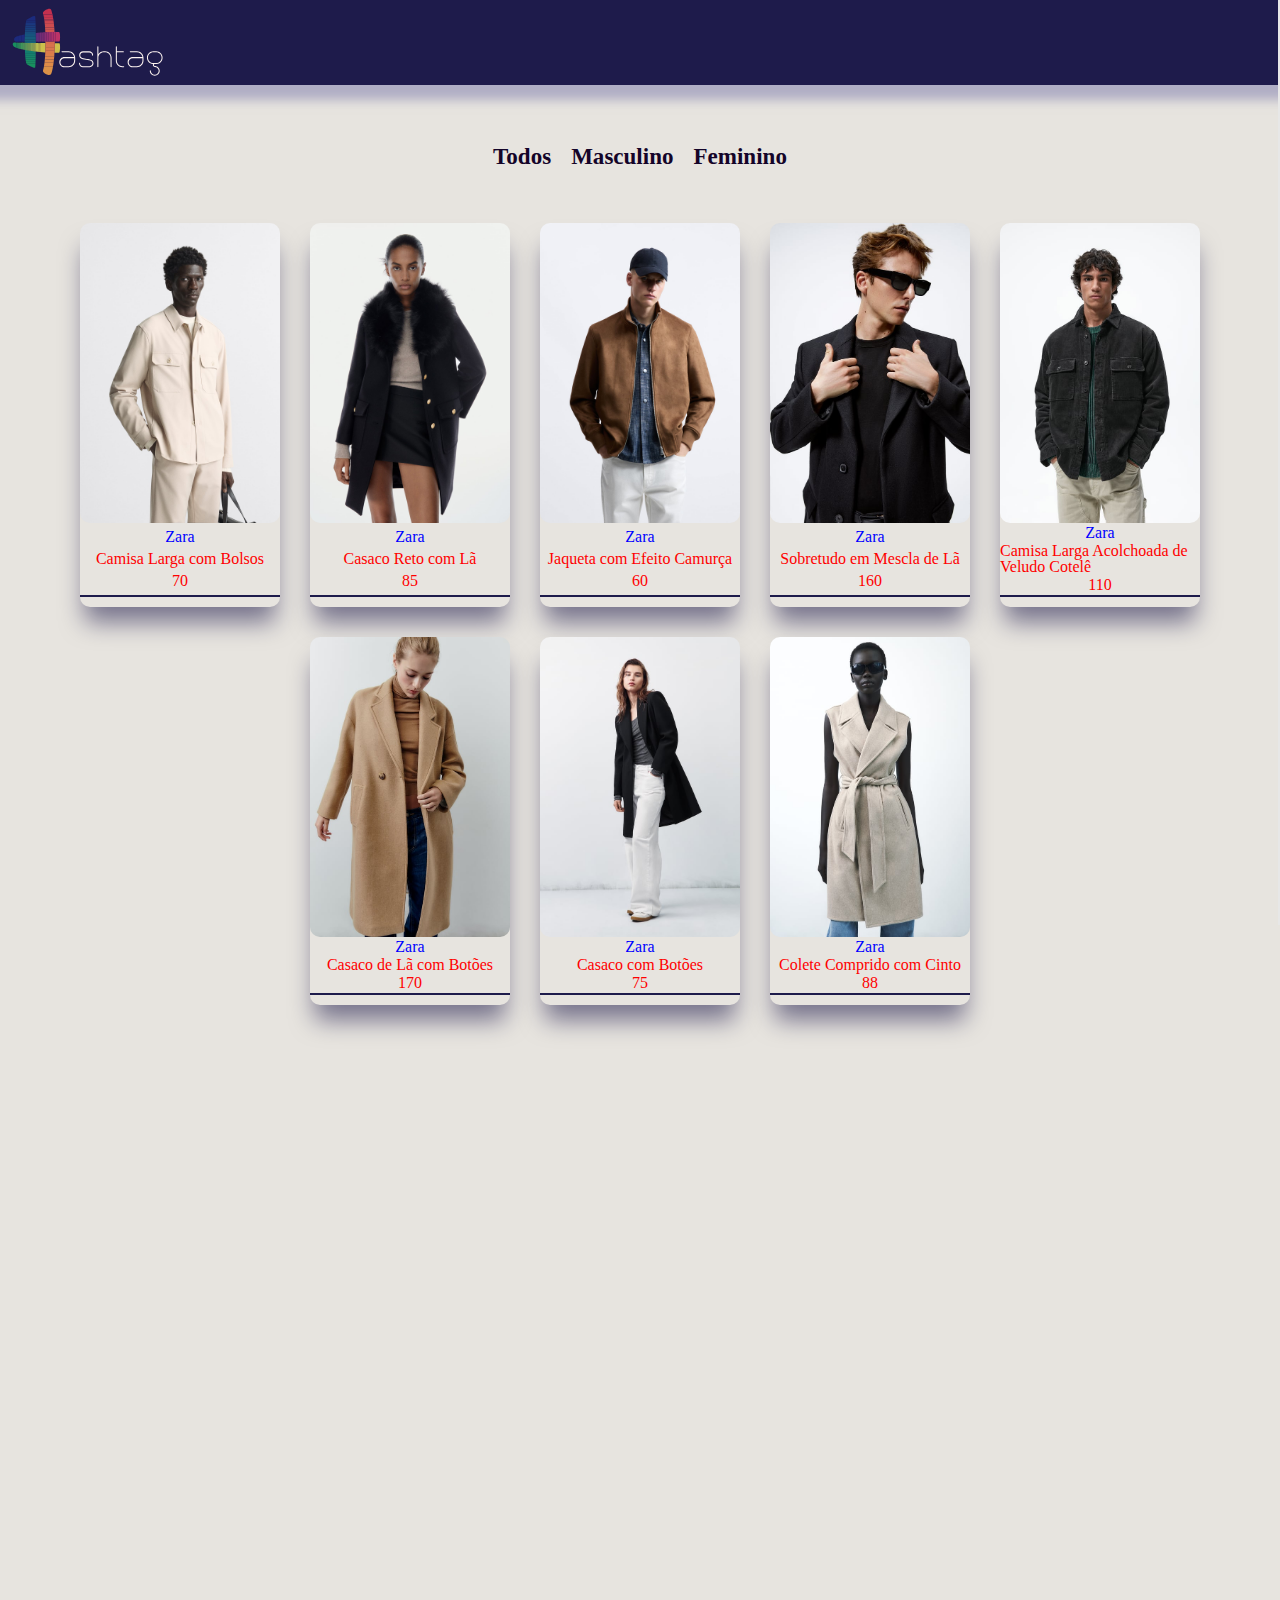
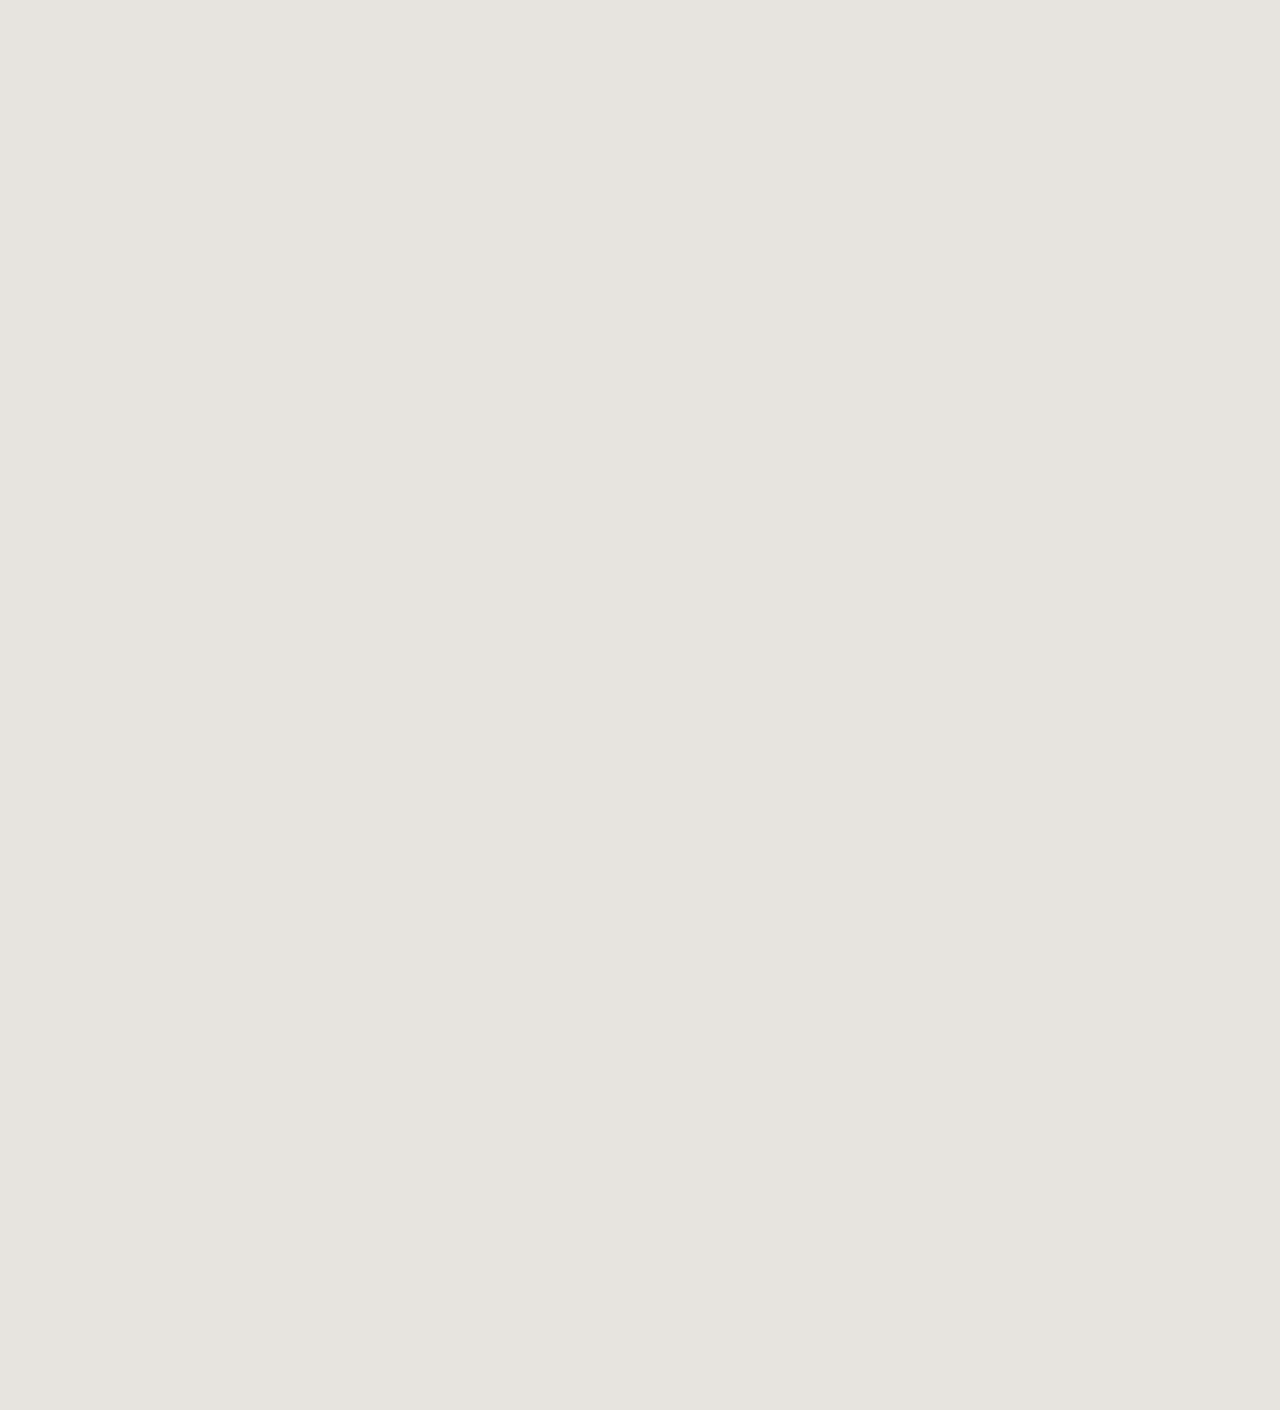
<file: index.html>
<!DOCTYPE html>
<html lang="en">
<head>
    <meta charset="UTF-8">
    <meta name="viewport" content="width=device-width, initial-scale=1.0">
    <title>Lojinha</title>
    <link rel="stylesheet" href="./ResetCompleto.css">
    <link rel="stylesheet" href="./style.css">

    <link rel="stylesheet" href="https://cdnjs.cloudflare.com/ajax/libs/font-awesome/6.4.2/css/all.min.css" 
    integrity="sha512-z3gLpd7yknf1YoNbCzqRKc4qyor8gaKU1qmn+CShxbuBusANI9QpRohGBreCFkKxLhei6S9CQXFEbbKuqLg0DA==" 
    crossorigin="anonymous" 
    referrerpolicy="no-referrer" />

</head>
<body>
    <section id="carrinho">

        <div id="cabecalho-carrinho">
            <p>Meu carrinho</p>
            <button id="fechar-carrinho"><i class="fa-solid fa-circle-xmark"></i></button>
        </div>

       <section id="produtos-carrinho" class="ContainerCart">
         <!-- conteudo -->
       </section>

       <p id="preco-total">Total: $0.00</p>
       <button id="ButEnd">Finalizar compra</button>

     
    </section>


    <header class="headerr">
        <a href="/Project-Store"><img class="Logo" src="./assets/logo/hashtag.svg" alt="Logo do Magazine"></a>
        
        <div class="DivButt">
            <button class="Butt Cart"><i class="fa-solid fa-cart-shopping"></i></button>
            <a href="/Project-Store/Pedidos.html"><button class="Butt"><i class="fa-solid fa-user"></i></button></a>
        </div>

    </header>
    <main>

        <section class="Filtros"><!-- group & pear -->
            <input id="exibir-todos" type="radio" name="filtro" class="hid">
            <label id="exTodos" for="exibir-todos">Todos</label>

            <input id="exibir-masc" type="radio" name="filtro" class="hid">
            <label id="exMasc"  for="exibir-masc">Masculino</label>

            <input id="exibir-fem" type="radio" name="filtro" class="hid">
            <label id="exFem" for="exibir-fem">Feminino</label>
        </section>

        <section id="container-produto">

        </section>

    </main>
    <!-- <footer></footer> -->
    
    <script type="module" src="./JS/main.js"></script>
    <script src="./JS/menuCarrinho.js"></script>
</body>
</html>
</file>
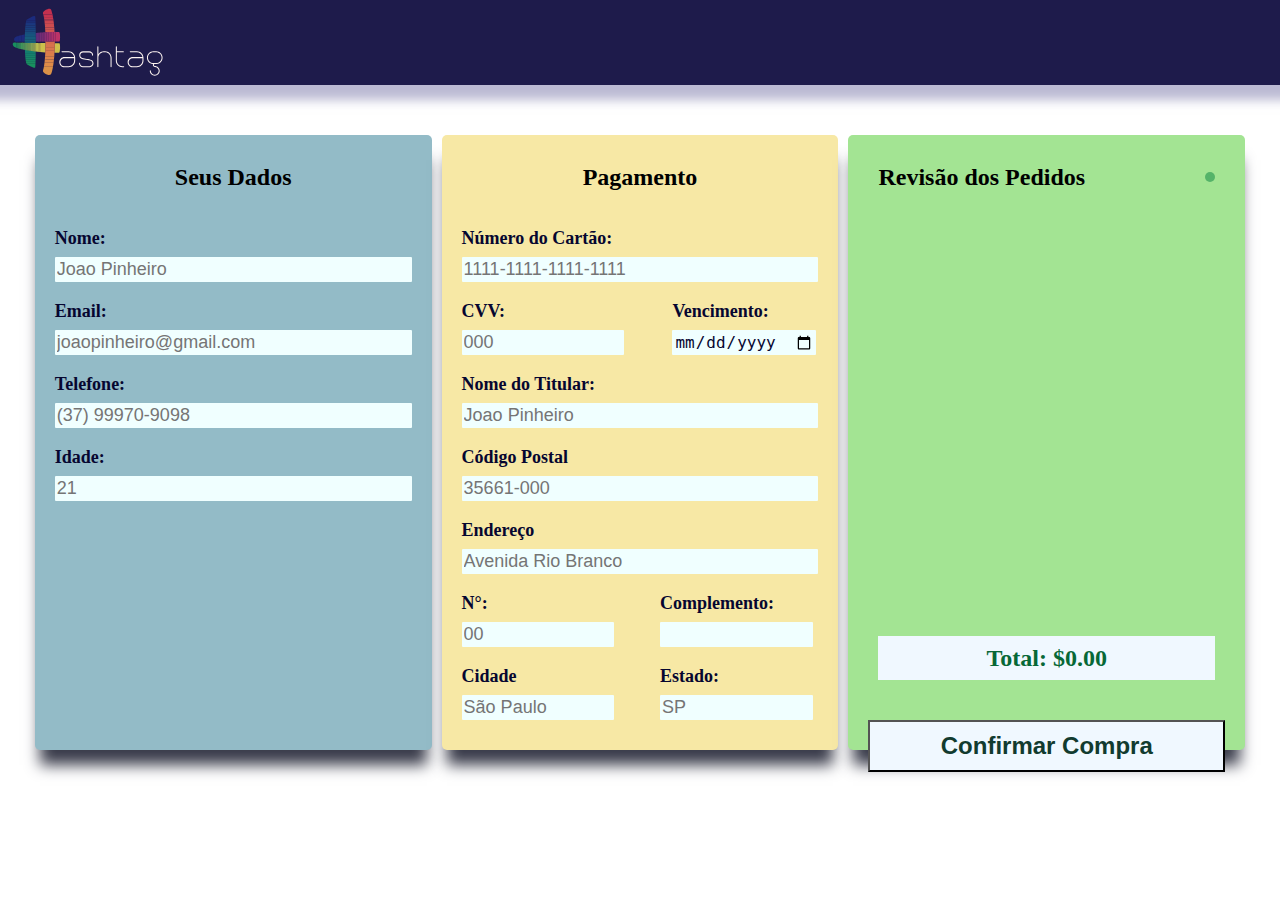
<file: Checkout.html>
<!DOCTYPE html>
<html lang="en">
<head>
    <meta charset="UTF-8">
    <meta name="viewport" content="width=device-width, initial-scale=1.0">
    <title>CheckOut</title>
    <link rel="stylesheet" href="./ResetCompleto.css">
    <link rel="stylesheet" href="./style.css">

    <link rel="stylesheet" href="https://cdnjs.cloudflare.com/ajax/libs/font-awesome/6.4.2/css/all.min.css" 
    integrity="sha512-z3gLpd7yknf1YoNbCzqRKc4qyor8gaKU1qmn+CShxbuBusANI9QpRohGBreCFkKxLhei6S9CQXFEbbKuqLg0DA==" 
    crossorigin="anonymous" 
    referrerpolicy="no-referrer" />

</head>
<body>
    <header class="headerr">
        <a href="/Project-Store"><img class="Logo" src="./assets/logo/hashtag.svg" alt="Logo do Magazine"></a>
        
        <div class="DivButt">
           <!--  <button class="Butt Cart"><i class="fa-solid fa-cart-shopping"></i></button>
            <button class="Butt"><i class="fa-solid fa-user"></i></button> -->
        </div>

    </header>
    <form id="Formss" action="">

        
        <section id="Userr" class="dados-usuario">

            <p id="Title-Checke">Seus Dados</p>
            <div class="div-user"> 
                <label id="NameLab" for="Name">Nome: </label> 
                <input id="Name" type="text" placeholder="Joao Pinheiro" required>

                <label id="MailLab" for="Mail">Email: </label> 
                <input id="Mail" type="email" placeholder="joaopinheiro@gmail.com" required>

                <label id="FoneLab" for="Fone">Telefone: </label> 
                <input id="Fone" type="tel" placeholder="(37) 99970-9098" required>

                <label id="idadeLab" for="idade">Idade: </label> 
                <input id="idade" type="number" placeholder="21" required>
            </div>

        </section>

        <section id="dados-pagamento" class="dados-usuario">

            <p id="Payment">Pagamento</p>
            <div class="div-user"> 
                <label id="Cartao" for="NumCard">Número do Cartão: </label> 
                <input id="NumCard" type="text" placeholder="1111-1111-1111-1111" required>

                <div id="CardVal">

                    <div class="mini">
                        <label id="CVV" for="cvv">CVV: </label> 
                        <input id="cvv" type="number" placeholder="000" required>
                    </div>

                    <div class="mini">
                        <label id="Vality" for="vality">Vencimento: </label> 
                        <input id="vality" type="date" required>
                    </div>
                </div>

                <label id="Titular" for="titular">Nome do Titular: </label> 
                <input id="titular" type="text" placeholder="Joao Pinheiro" required>

                <div class="div-user"> 
                    <label id="cep" for="CEP">Código Postal</label> 
                    <input id="CEP" type="number" placeholder="35661-000" required>

                    <label id="addrLab" for="addr">Endereço</label> 
                    <input id="addr" type="text" placeholder="Avenida Rio Branco" required>
    
                    <div id="CardVal">
    
                        <div class="mini">
                            <label id="Hnum" for="numC">N°: </label> 
                            <input id="numC" type="number" placeholder="00" required>
                        </div>
    
                        <div class="mini">
                            <label id="Compl" for="compl">Complemento: </label> 
                            <input id="compl" type="text" required>
                        </div>
                    </div>

                    <div id="CardVal">
    
                        <div class="mini">
                            <label id="Citylab" for="city">Cidade </label> 
                            <input id="city" type="text" placeholder="São Paulo" required>
                        </div>
    
                        <div class="mini">
                            <label id="StateLab" for="state">Estado: </label> 
                            <input id="state" type="text" placeholder="SP" required>
                        </div>
                    </div>
             </div>
            <!-- <div> <label for="Pag"> Forma de Pagamento: </label><input id="Pag" type="text"></div> -->
        </section>

        <section id="produtos-checkout" class="dados-usuario">

            <section id="Rota">
                <p id="Pedidos">Revisão dos Pedidos</p>
                <i id="ICC" class="fa-solid fa-rotate-right"></i>
                <p id="BReload">Atualizar Carrinho</p>

            </section>
           
             <section id="container-produtos-checkout">
            </section>
                <p id="total-REV">Total: $0.00</p>

            
            <section id="Cell-checkout">
                <button id="ButEndCheck" type="submit" >Confirmar Compra
            </button></section>
        </section>

    </form>
    <!-- <footer></footer> -->
    <script type="module" src="./src/CheckOut.js"></script>
    <!-- <script src="./JS/menuCarrinho.js"></script> -->
</body>
</html>
</file>
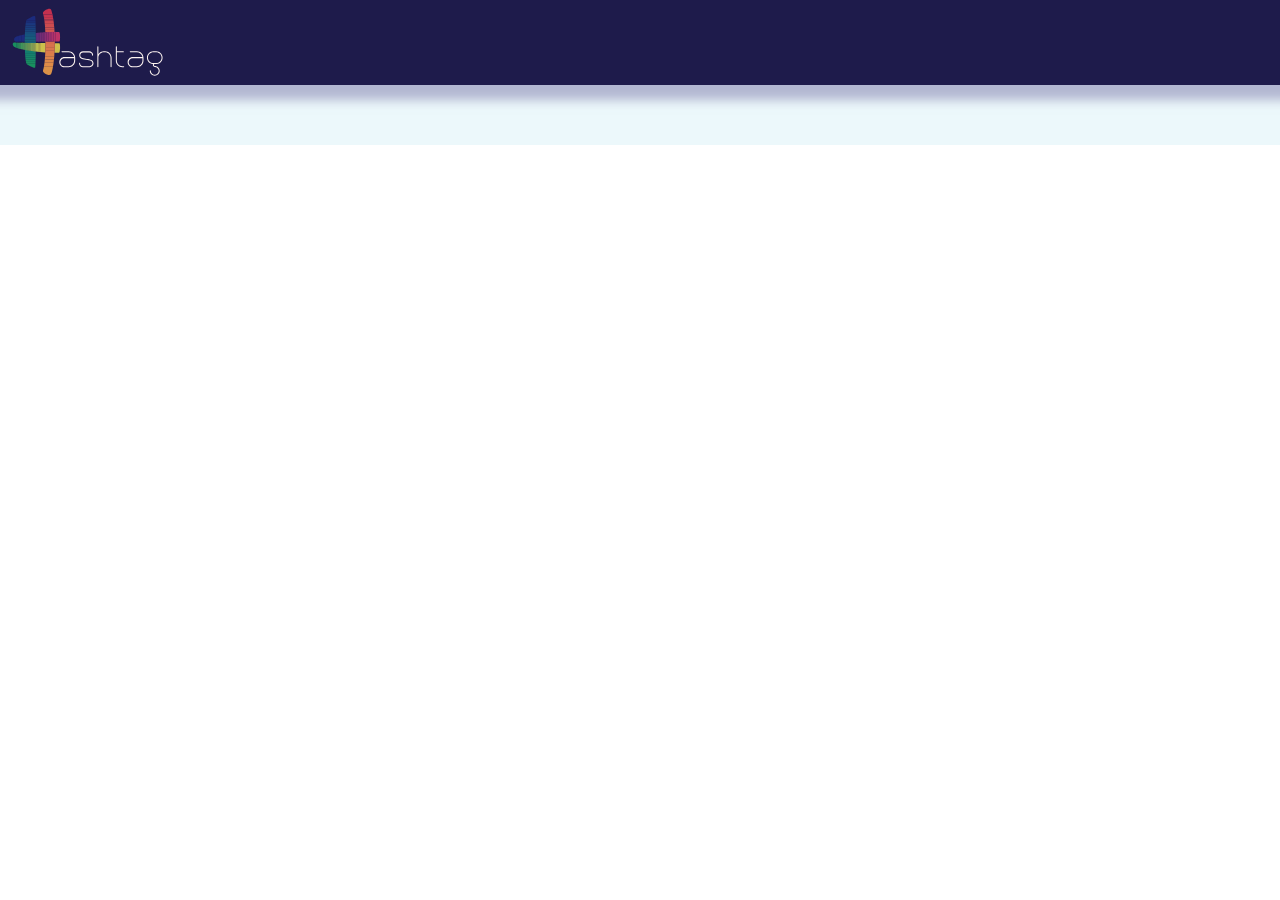
<file: Pedidos.html>
<!DOCTYPE html>
<html lang="en">
<head>
    <meta charset="UTF-8">
    <meta name="viewport" content="width=device-width, initial-scale=1.0">
    <title>Histórico de Pedidos</title>
    <link rel="stylesheet" href="./ResetCompleto.css">
    <link rel="stylesheet" href="./style.css">

    <link rel="stylesheet" href="https://cdnjs.cloudflare.com/ajax/libs/font-awesome/6.4.2/css/all.min.css" 
    integrity="sha512-z3gLpd7yknf1YoNbCzqRKc4qyor8gaKU1qmn+CShxbuBusANI9QpRohGBreCFkKxLhei6S9CQXFEbbKuqLg0DA==" 
    crossorigin="anonymous" 
    referrerpolicy="no-referrer" />

</head>
<body>
    <header class="headerr">
        <a href="/Project-Store"><img class="Logo" src="./assets/logo/hashtag.svg" alt="Logo do Magazine"></a>
        
        <div class="DivButt">
        </div>
    </header>

    <main id="container-main"></main>
    <script src="./src/pedidos.js" type="module"></script>

</body>
</html>
</file>
<file: style.css>
@import url(./TailComands.css);
@import url(./StyleCheckout.css);
@import url(./pedidos.css);


#container-produto /* # -> referencia pelo ID  do card*/
{
    color: red;
}

.marca 
{
    color: blue;
}

.ContainerCart
{
/*     border-top: 20px solid rgb(216, 230, 216);
    padding-top: 5px;
    border-bottom: 20px solid rgb(216, 230, 216);
    padding-bottom: 5px;
    border-left: 20px solid rgb(216, 230, 216);
    padding-left: 5px;
    background-color: rgb(78, 15, 90); */
    display: flex;
    flex-direction: column;
    overflow-y: auto;
    height: 60%;
    row-gap: 5px;
    padding-right: 5px;

}

.ADD_REM_B
{
    /* background-color: blue; REM DEPOIS */
    display: flex;
    flex-direction: row;
    /* align-items: end; */
    /* align-self: flex-end; */
    position: absolute;
    right: 2px;
    bottom: 0;
    padding: 5px;
    padding-top: 0;
    border-radius: 10px;
}



.ADD_REM_B button
{
    margin: 5px;
    /* margin-top: 0; */
    border-radius: 5px;
    text-align: center;
    background-color: black;
    background-color: rgb(52, 9, 65);
    font-weight: bolder;
    color: aliceblue;
    /* font-size: large; */
    cursor: pointer;
}

.ADD_REM_B p
{
    margin: 5px;
    font-weight: bolder;
    align-self: end;
}

.Bp
{
    padding-left: 6px;
    padding-right: 6px;
}

.B-
{
    padding-left: 7px;
    padding-right: 7px;
}


#preco-total
{
    /* align-self: center; */
    font-size: x-large;
    font-weight: bolder;
    background-color: aliceblue;
    color: rgb(7, 104, 55);
    padding: 10px;
    text-align: center;
}


.Filtros
{
    display: flex;
    font-weight: bolder;
    font-size: larger;
    background-color: rgb(20, 4, 41);
    background-color: rgb(231, 228, 223);
    color: aliceblue;
    padding: 60px;
    padding-bottom: 0;
    column-gap: 20px;
    align-items: center;
    justify-content: center;
}

/* .Filtros button
{
    background-color: cornsilk;
    background-color: rgb(20, 4, 41);
    font-size: larger;
} */

.Filtros label
{
    color: rgb(20, 4, 41);
    font-size:larger;
    user-select: none;
    cursor: pointer;
}

/* Id da label: exTodos */
/* ID da Input: exibir-todos */
/* class da secao pai: Filtros */

#exibir-todos:checked + #exTodos
/* + => significa: add quando o da esquerda acontecer, 
as acoes abaixo o da direita */
{
    /* background-color: brown; */
    font-size: x-large;
    background-color: cornsilk;
    color: rgb(20, 4, 41);

    border-radius: 10px;
    padding: 10px;
}

#exibir-masc:checked + #exMasc
/* + => significa: add quando o da esquerda acontecer, 
as acoes abaixo o da direita */
{
    /* background-color: brown; */
    font-size: x-large;
    background-color: cornsilk;
    color: rgb(20, 4, 41);

    border-radius: 10px;
    padding: 10px;
}

#exibir-fem:checked + #exFem
/* + => significa: add quando o da esquerda acontecer, 
as acoes abaixo o da direita */
{
    /* background-color: brown; */
    font-size: x-large;
    background-color: cornsilk;
    color: rgb(20, 4, 41);

    border-radius: 10px;
    padding: 10px;
}


/* #exibir-tods ~ #exTodos ~ #exibir-masc ~ #exibir-fem */
/* .Filtros:checked ~ #exTodos #exibir-masc #exibir-fem
/* + => significa: add quando o da esquerda acontecer, 
as acoes abaixo o da direita 
{
    font-size: larger;
    background-color: black;

    border-radius: 10px;
    padding: 10px;


} */

#myCheckbox:checked +  {
    color: blue; /* Muda a cor do rótulo quando o input é marcado */
  }
  
  #myCheckbox:checked ~ #targetElement {
    background-color: yellow; /* Muda o fundo do div quando o input é marcado */
  }

  .hid
  {
    visibility: hidden;
    position:absolute;
  }



/* Pagina Checkout */

#aa:hover
{
    cursor: pointer;
    
}
</file>
<file: ResetCompleto.css>
/* http://meyerweb.com/eric/tools/css/reset/ 
   v2.0 | 20110126
   License: none (public domain)
*/

@import url('https://fonts.googleapis.com/css2?family=Press+Start+2P&display=swap');


html, body, div, span, applet, object, iframe,
h1, h2, h3, h4, h5, h6, p, blockquote, pre,
a, abbr, acronym, address, big, cite, code,
del, dfn, em, img, ins, kbd, q, s, samp,
small, strike, strong, sub, sup, tt, var,
b, u, i, center,
dl, dt, dd, ol, ul, li,
fieldset, form, label, legend,
table, caption, tbody, tfoot, thead, tr, th, td,
article, aside, canvas, details, embed, 
figure, figcaption, footer, header, hgroup, 
menu, nav, output, ruby, section, summary,
time, mark, audio, video {
	margin: 0;
	padding: 0;
	border: 0;
	font-size: 100%;
	/*font-family: 'Press Start 2P', cursive;
	/*font: inherit;*/
	vertical-align: baseline;
}
/* HTML5 display-role reset for older browsers */
article, aside, details, figcaption, figure, 
footer, header, hgroup, menu, nav, section {
	display: block;
}
body {
	line-height: 1;
}
ol, ul {
	list-style: none;
}
blockquote, q {
	quotes: none;
}
blockquote:before, blockquote:after,
q:before, q:after {
	content: '';
	content: none;
}
table {
	border-collapse: collapse;
	border-spacing: 0;
}
</file>
